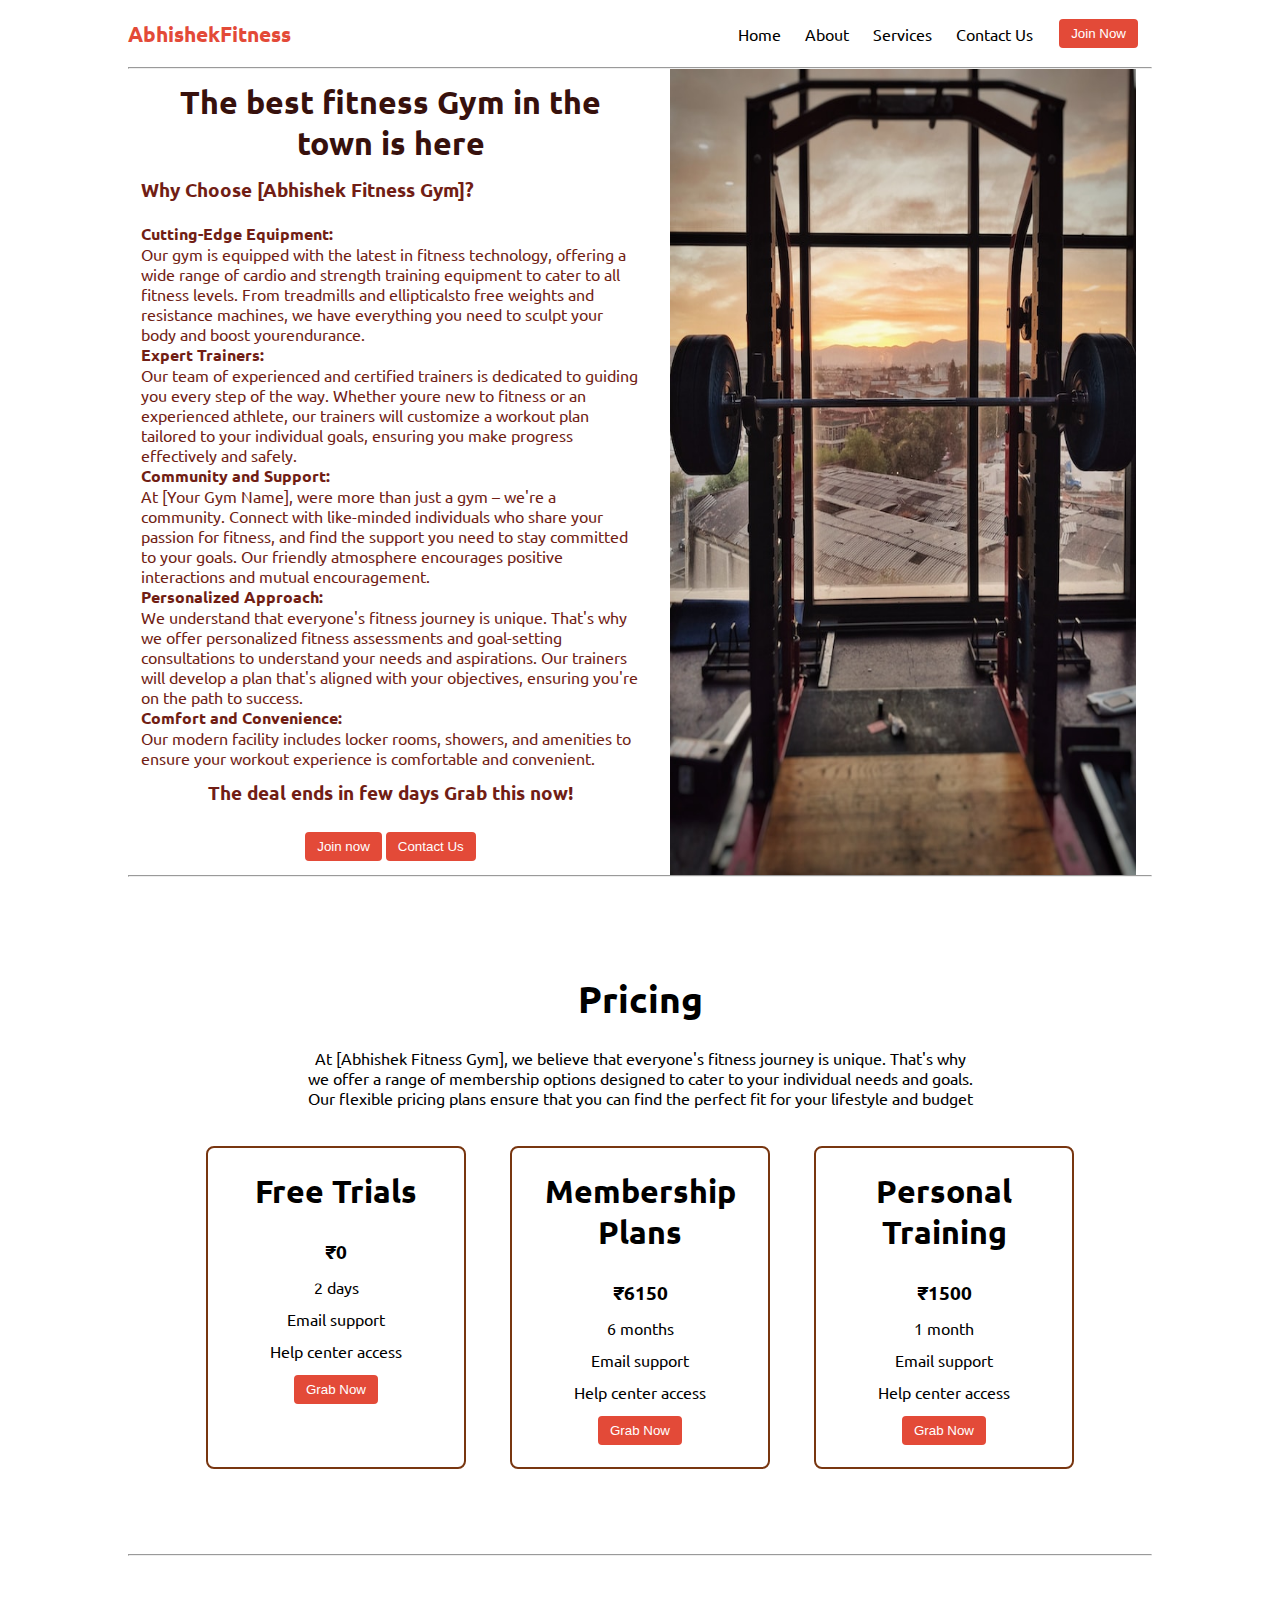
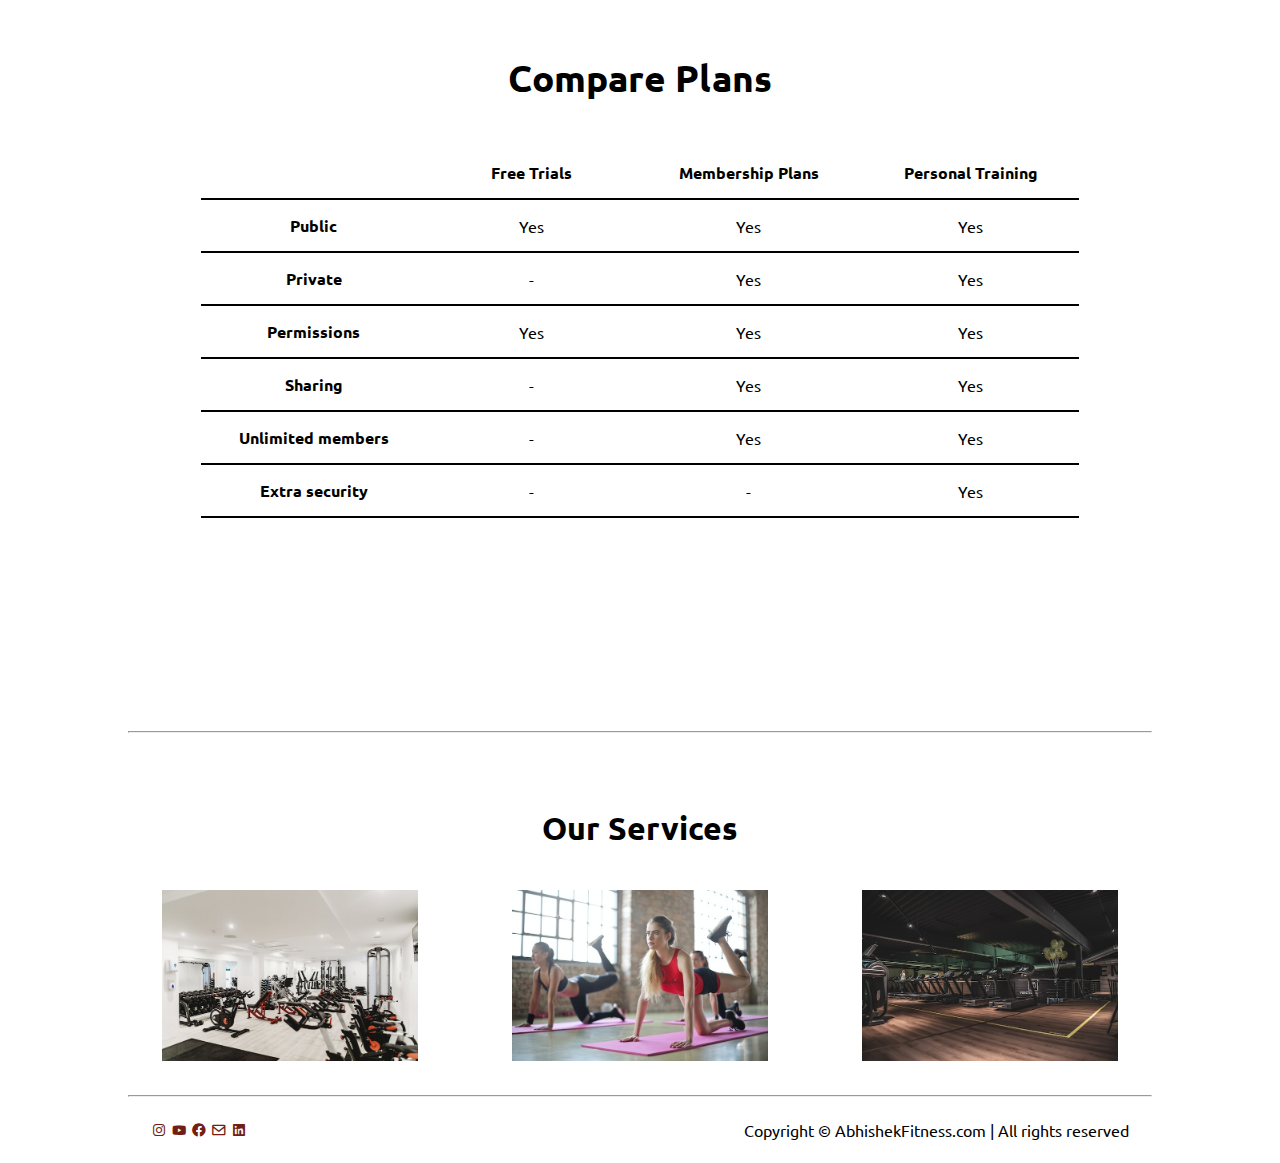
<file: Landing Page Level 1 Task 1/index.html>
<!DOCTYPE html>
<html>

<head>
  <meta charset="utf-8">
  <meta name="viewport" content="width=device-width">
  <title>Abhishek Gym Fitness</title>
  <link href="style.css" rel="stylesheet" type="text/css" />
  <link rel="stylesheet" href="utils.css" type="text/css">
  <link href='https://unpkg.com/boxicons@2.1.4/css/boxicons.min.css' rel='stylesheet' type="text/css">
</head>

<body>
  <div class="container mx-auto">
    <header>
      <nav class="flex justify-between">
        <div class="logo font-bold flex items-center text-blue">AbhishekFitness</div>
        <ul class="navbar flex items-center">
          <li><a>Home</a></li>
          <li><a>About</a></li>
          <li><a>Services</a></li>
          <li><a>Contact Us</a></li>
          <li><button class="btn">Join Now</button></li>
        </ul>
      </nav>
      <hr>
    </header>

    <main class="min-h-screen">
      <section class="section1">
        <div class="flex">
          <div class="topleft flex flex-col justify-center px-2">

            <h1 class="my-1 text-center">The best fitness Gym in the town is here</h1>
            <p class=" text-center">
            <h3>Why Choose [Abhishek Fitness Gym]?</h3>
            <br>
            <b>Cutting-Edge Equipment:</b> Our gym is equipped with the latest in fitness technology, offering a wide
            range of cardio and strength training equipment to cater to all fitness levels. From treadmills and
            ellipticalsto free weights and resistance machines, we have everything you need to sculpt your body and
            boost yourendurance.
            <br>

            <b>Expert Trainers:</b> Our team of experienced and certified trainers is dedicated to guiding you every
            step of the way. Whether youre new to fitness or an experienced athlete, our trainers will customize a
            workout plan tailored to your individual goals, ensuring you make progress effectively and safely.
            <br>
            <b>Community and Support:</b> At [Your Gym Name], were more than just a gym – we're a community. Connect
            with like-minded individuals who share your passion for fitness, and find the support you need to stay
            committed to your goals. Our friendly atmosphere encourages positive interactions and mutual
            encouragement.
            <br>
            <b>Personalized Approach:</b> We understand that everyone's fitness journey is unique. That's why we offer
            personalized fitness assessments and goal-setting consultations to understand your needs and aspirations.
            Our trainers will develop a plan that's aligned with your objectives, ensuring you're on the path to
            success.
            <br>
            <b>Comfort and Convenience:</b> Our modern facility includes locker rooms, showers, and amenities to
            ensure your workout experience is comfortable and convenient.
            </p>
            <!-- Display the countdown timer in an element -->
            <p class="deal text-center">The deal ends in few days Grab this now! <span id="demo"></span></p>
            <div class="buttons">
              <button class="btn">Join now</button>
              <button class="btn">Contact Us</button>
            </div>
          </div>
          <div class="topright flex justify-center">
            <img class="gymimg" src="javier-santos-guzman-9MR78HGoflw-unsplash.jpg" alt="error">
          </div>
        </div>
      </section>
      <hr>
      <section class="section2">
        <h1 class="text-center my-2">Pricing</h1>
        <p class="my-2">At [Abhishek Fitness Gym], we believe that everyone's fitness journey is unique. That's why we
          offer a range of membership options designed to cater to your individual needs and goals. Our flexible pricing
          plans ensure that you can find the perfect fit for your lifestyle and budget</p>
        <div class="boxes flex justify-center">
          <div class="box">
            <h2>Free Trials</h2>
            <ul>
              <li class="highlighted">₹0</li>
              <li>2 days</li>
              <li>Email support</li>
              <li>Help center access</li>
              <li><button class="btn">Grab Now</button></li>
            </ul>
          </div>
          <div class="box">
            <h2>Membership Plans</h2>
            <ul>
              <li class="highlighted">₹6150</li>
              <li>6 months</li>
              <li>Email support</li>
              <li>Help center access</li>
              <li><button class="btn">Grab Now</button></li>
            </ul>
          </div>
          <div class="box">
            <h2>Personal Training</h2>
            <ul>
              <li class="highlighted">₹1500</li>
              <li>1 month</li>
              <li>Email support</li>
              <li>Help center access</li>
              <li><button class="btn">Grab Now</button></li>
            </ul>
          </div>

        </div>
      </section>
      <hr>
      <section class="section3">
        <h1 class="text-center my-2">Compare Plans</h1>
        <div class="container plantable">
          <table class="table text-center">
            <thead>
              <tr>
                <th></th>
                <th>Free Trials</th>
                <th>Membership Plans</th>
                <th>Personal Training</th>
              </tr>
            </thead>
            <tbody>
              <tr>
                <th scope="row" class="text-start">Public</th>
                <td>Yes</svg></td>
                <td>Yes</svg></td>
                <td>Yes</svg></td>
              </tr>
              <tr>
                <th scope="row" class="text-start">Private</th>
                <td>-</td>
                <td>Yes</svg></td>
                <td>Yes</svg></td>
              </tr>
            </tbody>

            <tbody>
              <tr>
                <th scope="row" class="text-start">Permissions</th>
                <td>Yes</svg></td>
                <td>Yes</svg></td>
                <td>Yes</svg></td>
              </tr>
              <tr>
                <th scope="row" class="text-start">Sharing</th>
                <td>-</td>
                <td>Yes</svg></td>
                <td>Yes</svg></td>
              </tr>
              <tr>
                <th scope="row" class="text-start">Unlimited members</th>
                <td>-</td>
                <td>Yes</svg></td>
                <td>Yes</svg></td>
              </tr>
              <tr>
                <th scope="row" class="text-start">Extra security</th>
                <td>-</td>
                <td>-</td>
                <td>Yes</svg></td>
              </tr>
            </tbody>
          </table>
      </section>
      <hr>
      <div style="margin:34px" class="ourservices">
        <h1 style="padding:41px" class="flex justify-center items-center " id="services">Our Services</h1>
        <div class="flex justify-between items-center">
          <img src="humphrey-muleba-LOA2mTj1vhc-unsplash.jpg" alt="error">
          <img src="bruce-mars-gJtDg6WfMlQ-unsplash.jpg" alt="error">
          <img src="sven-mieke-MsCgmHuirDo-unsplash.jpg" alt="error">
        </div>
      </div>
    </main>
    <hr>
    <footer>
      <div class="flex justify-between">
        <div class="socialimg">
          <a href="#">
            <i class='bx bxl-instagram'></i>
          </a>
          <a href="#">
            <i class='bx bxl-youtube'></i>
          </a>
          <a href="#">
            <i class='bx bxl-facebook-circle'></i>
          </a>
          <a href="#">
            <i class='bx bx-envelope'></i>
          </a>
          <a href="#">
            <i class='bx bxl-linkedin-square'></i>
          </a>

        </div>

        <div class="copyright">
          Copyright &copy; AbhishekFitness.com | All rights reserved </div>
      </div>
    </footer>
  </div>


  <!--
  This script places a badge on your repl's full-browser view back to your repl's cover
  page. Try various colors for the theme: dark, light, red, orange, yellow, lime, green,
  teal, blue, blurple, magenta, pink!
  -->
  <script src="https://replit.com/public/js/replit-badge-v2.js" theme="dark" position="bottom-right"></script>
</body>

</html>
</file>
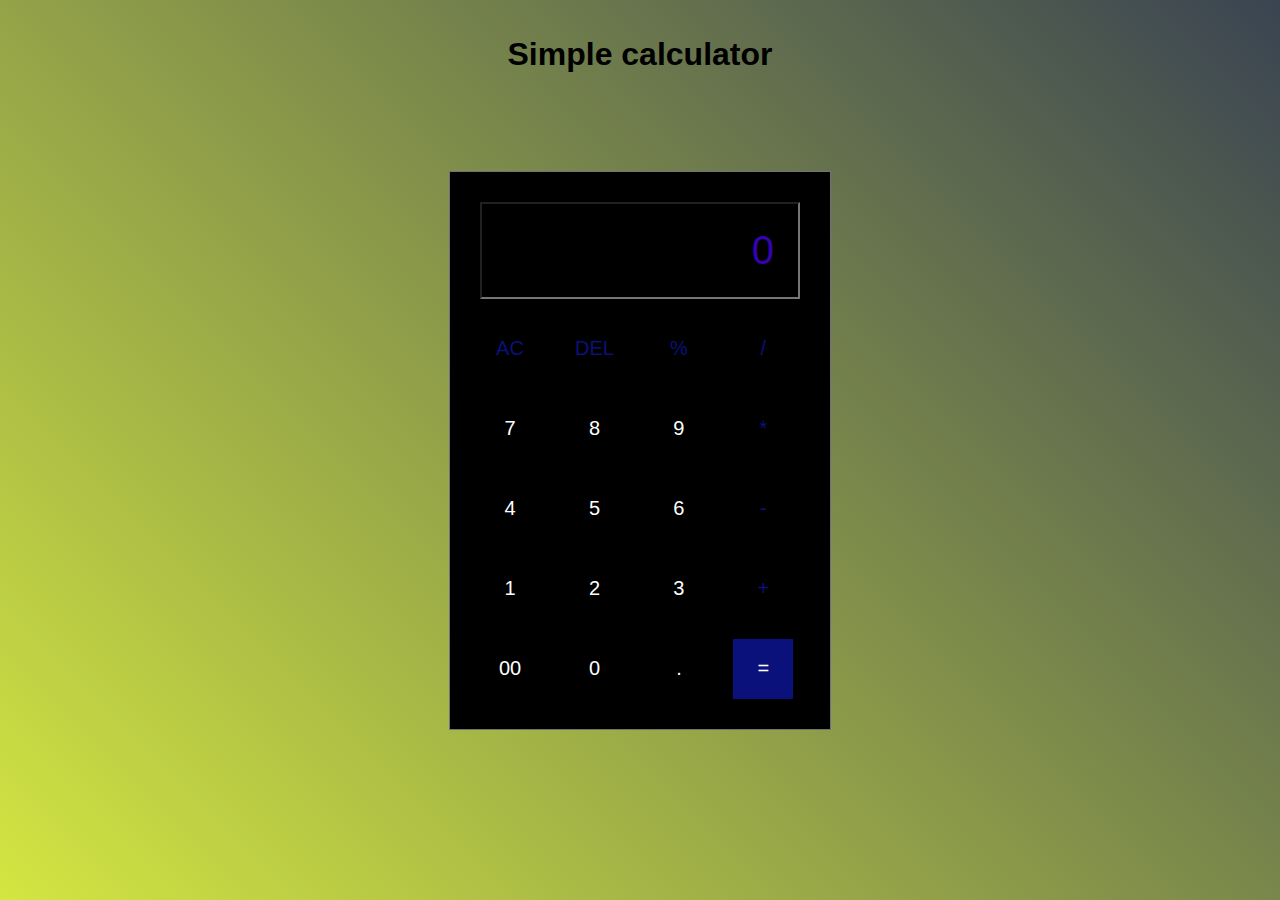
<file: Simple Calculator Level 1 Task 3/index.html>
<!DOCTYPE html>
<html lang="en">

<head>
  <meta charset="UTF-8" />
  <meta http-equiv="X-UA-Compatible" content="IE=edge" />
  <meta name="viewport" content="width=device-width, initial-scale=1.0" />
  <link rel="stylesheet" href="style.css" />
  <link rel="icon" type="image/png" href="favicon-32x32.png">
  <title>Calculator - By Abhishek</title>
</head>

<body>
  <h1 class="abhishek"><b>Simple calculator</b></h1>
  <div class="container">
    <div class="calculator">
      <input type="text" id="inputBox" placeholder="0" />
      <div>
        <button class="button oper">AC</button>
        <button class="button oper">DEL</button>
        <button class="button oper">%</button>
        <button class="button oper">/</button>
      </div>
      <div>
        <button class="button">7</button>
        <button class="button">8</button>
        <button class="button">9</button>
        <button class="button oper">*</button>
      </div>
      <div>
        <button class="button">4</button>
        <button class="button">5</button>
        <button class="button">6</button>
        <button class="button oper">-</button>
      </div>
      <div>
        <button class="button">1</button>
        <button class="button">2</button>
        <button class="button">3</button>
        <button class="button oper">+</button>
      </div>

      <div>
        <button class="button">00</button>
        <button class="button">0</button>
        <button class="button">.</button>
        <button class="button equalBtn">=</button>
      </div>
    </div>
  </div>
  <script src="script.js"></script>
</body>

</html>
</file>
<file: Landing Page Level 1 Task 1/style.css>
@import url('https://fonts.googleapis.com/css2?family=Ubuntu:wght@300&display=swap');

* {
  margin: 0;
  padding: 0;

}

.container {
  max-width: 80vw;
  font-family: 'Ubuntu', sans-serif;
}

.navbar {
  display: flex;
  height: 67px;
}

.navbar a:hover {
  color: blue;
  cursor: pointer;
  text-decoration: underline;
}

.navbar li {
  list-style: none;
  margin: 0 12px;
}

.topleft {
  width: 50%;
}

.topright {
  width: 50%;
}

.section1 {
  max-height: 100vh;
  color: #711e15;
}

.section1 h1 {
  color: #37110d;
  font-size: 2rem;
}

.logo {
  font-size: 1.3rem;
}

.topright .gymimg {
  width: 466px;
}

.section2 {
  padding: 73px;
}

.section2 h1 {
  font-size: 2.3rem;
}

.section2 p {
  padding: 0 8vw;
  text-align: center;
}

.box {
  padding: 8px 0;
  margin: 12px 22px;
  min-width: 20vw;
  border: 2px solid rgb(120, 54, 16);
  border-radius: 8px;
  text-align: center;
}

.box h2 {
  font-size: 2rem;
  padding: 15px 0;
}

.highlighted {
  font-size: 1.2rem;
  font-weight: bolder;
}

.box ul {
  list-style-type: none;
}

.box ul li {
  margin: 12px 2px;
}

.plantable {
  display: flex;
  justify-content: center;
  align-items: center;
}

.section3 table {
  width: 100%;
  margin-bottom: 140px;
  margin-top: 20px;
  border-collapse: collapse;
}

.section3 table th {
  width: 23vw;
  border-bottom: 2px solid black;
  padding: 15px 0;
}

.section3 table td {
  border-bottom: 2px solid black;
}


.section3 h1 {
  font-size: 2.3rem;
}

.section3 {
  padding: 73px;
}

footer {
  padding: 23px;
  text-align: center;
}

.buttons {
  display: flex;
  justify-content: center;
  align-items: center;
  margin: 12px;
}

.deal {
  font-size: 1.2rem;
  font-weight: bolder;
  margin: 12px 0;
}

.ourservices img {
  width: 256px;
  height: auto;
}

.ourservices img:hover {
  transform: scale(1.1);
  cursor: pointer;
}

.socialimg a {
  color: #711e15;
  justify-content: space-around;
  text-decoration: none;
  width: 54px;
  height: auto;
}

.socialimg a:hover {
  color: red;
}
</file>
<file: Landing Page Level 1 Task 1/utils.css>
.min-h-screen {
  min-height: 100vh;
}



.mx-auto {
  margin-left: auto;
  margin-right: auto;
}

.flex {
  display: flex;
}

.items-center {
  align-items: center;
}

.justify-between {
  justify-content: space-between;
}

.justify-center {
  justify-content: center;
}

.flex-col {
  flex-direction: column;
}

.font-bold {
  font-weight: bolder;
}

.my-1 {
  margin-top: 13px;
  margin-bottom: 13px;
}

.my-2 {
  margin-top: 26px;
  margin-bottom: 26px;
}

.px-2 {
  padding-left: 13px;
  padding-right: 13px;
}

.text-blue {
  color: rgb(227 74 56);
  ;
}

.btn {
  padding: 7px 12px;
  border: 2px solid white;
  border-radius: 6px;
  cursor: pointer;
  color: white;
  background-color: rgb(227 74 56);
  ;
}

.btn:hover {
  transform: scale(1.1);
}

.overflow-x-hidden {
  overflow-x: hidden;
}

.text-center {
  text-align: center;
}
</file>
<file: Simple Calculator Level 1 Task 3/style.css>
@import url('https://fonts.googleapis.com/css2?family=Poppins:wght@500&display=swap');

* {
  margin: 0;
  padding: 0;
  box-sizing: border-box;
  font-family: sans-serif;
}

body {
  width: 100%;
  height: 100vh;
  display: flex;
  justify-content: center;
  align-items: center;
  background: linear-gradient(45deg, #d3e641, #3a4452);
}

.abhishek {
  position: absolute;
  top: 36px;
}

.calculator {
  border: 1px solid #717377;
  padding: 20px;
  background: black;
}

input {
  width: 320px;
  padding: 24px;
  margin: 10px;
  background: transparent;
  font-size: 40px;
  text-align: right;
  cursor: pointer;
  color: #3601b2;
}

input::placeholder {
  color: #3601b2;
}

button {
  border: none;
  width: 60px;
  height: 60px;
  margin: 10px;

  background: transparent;
  color: #ffffff;
  font-size: 20px;
  cursor: pointer;
}

.equalBtn {
  background-color: #0a117b;
}

.oper {
  color: #0a117b;
}
</file>
